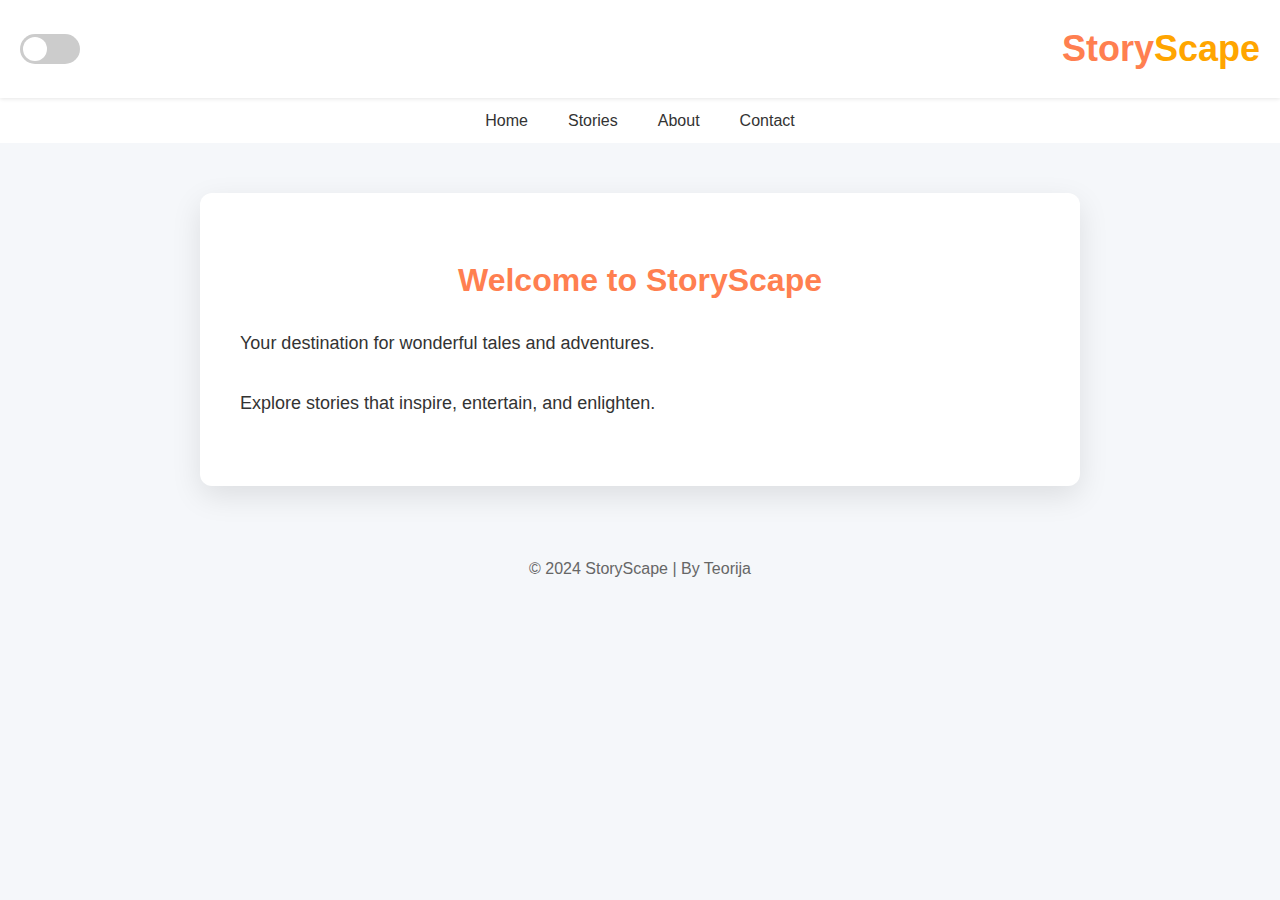
<file: index.html>
<!DOCTYPE html>
<html lang="en">

<head>
  <meta charset="UTF-8">
  <meta name="viewport" content="width=device-width, initial-scale=1.0">
  <title>StoryScape</title>
  <link rel="stylesheet" href="main.css?v=0.2">
</head>

<body>
  <header>
    <div class="header-content">
      <div class="switch">
        <input type="checkbox" id="modeSwitch">
        <label class="toggle" for="modeSwitch"></label>
      </div>
      <div class="site-name">Story<span class="emphasized">Scape</span></div>
    </div>
  </header>

  <div class="navbar">
    <a href="#home">Home</a>
    <a href="#stories">Stories</a>
    <a href="#about">About</a>
    <a href="#contact">Contact</a>
  </div>

  <!-- Home Screen Section -->
  <div id="home" class="container">
    <h1>Welcome to Story<span class="emphasized">Scape</span></h1>
    <p>Your destination for wonderful tales and adventures.</p>
    <p>Explore stories that inspire, entertain, and enlighten.</p>
  </div>

  <!-- Stories Section -->
  <div id="stories" class="container" style="display: none;">
    <h1>Our Stories</h1>
    <ul>
      <li>
        <a href="#story" class="story-link" data-file="ollieorange.html">The Story of Ollie the Orange</a>
      </li>
      <li>
        <a href="#lantern" class="story-link" data-file="lantern.html">The Lantern of Luminous Dreams</a>
      </li>
    </ul>
    <div id="story-content" style="display: none;"></div> <!-- Placeholder for imported content -->
  </div>

  <!-- About Section -->
  <div id="about" class="container" style="display: none;">
    <h1>About StoryScape</h1>
    <p>
      Welcome to StoryScape, where your imagination comes to life through
      engaging tales and stories. Our platform aims to inspire creativity and
      foster a love for storytelling.
    </p>
    <p>
      Join us as we explore the world of stories, one adventure at a time!
    </p>
  </div>

  <!-- Contact Section -->
  <div id="contact" class="container" style="display: none;">
    <h1>Contact Us</h1>
    <p>
      Have any questions or want to share your stories? Feel free to reach
      out!
    </p>
  </div>

  <footer class="footer">© 2024 StoryScape | By Teorija</footer>

  <script src="script.js"></script>
</body>

</html>
</file>
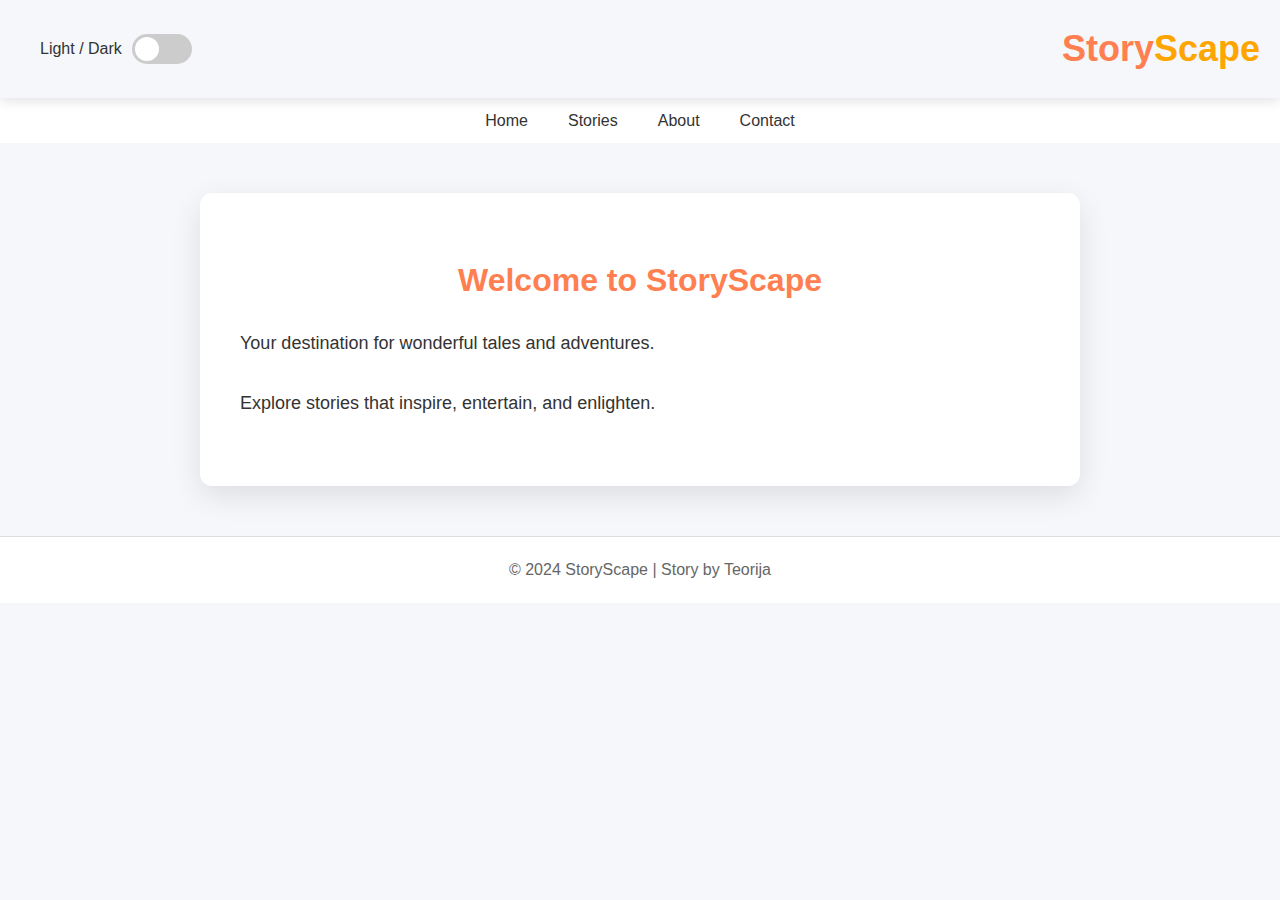
<file: babyorange.html>
<!DOCTYPE html>
<html lang="en">

<head>
    <meta charset="UTF-8">
    <meta name="viewport" content="width=device-width, initial-scale=1.0">
    <title>StoryScape</title>
    <style>
        body {
            font-family: 'Helvetica Neue', Arial, sans-serif;
            margin: 0;
            padding: 0;
            background-color: #f5f7fa;
            color: #333;
            line-height: 1.6;
            transition: background-color 0.3s, color 0.3s;
        }

        header {
            padding: 20px 0;
            text-align: center;
            box-shadow: 0 4px 10px rgba(0, 0, 0, 0.1);
            position: sticky;
            top: 0;
            z-index: 1000;
            transition: background-color 0.3s;
        }

        .header-content {
            display: flex;
            justify-content: space-between;
            align-items: center;
            padding: 0 20px;
        }

        .site-name {
            font-size: 36px;
            font-weight: bold;
            color: #ff7f50;
            transition: color 0.3s;
        }

        .site-name .emphasized {
            color: #ffa500;
        }

        .navbar {
            display: flex;
            justify-content: center;
            padding: 10px 0;
            background-color: white;
            transition: background-color 0.3s;
        }

        .navbar a {
            color: #333;
            margin: 0 20px;
            text-decoration: none;
            font-weight: 500;
            transition: color 0.3s, transform 0.2s;
        }

        .navbar a:hover {
            color: #ff7f50;
            transform: scale(1.1);
        }

        .container {
            max-width: 800px;
            margin: 50px auto;
            background-color: white;
            padding: 40px;
            box-shadow: 0 10px 30px rgba(0, 0, 0, 0.1);
            border-radius: 12px;
            animation: fadeIn 1s ease-out;
            transition: background-color 0.3s;
        }

        @keyframes fadeIn {
            from {
                opacity: 0;
                transform: translateY(20px);
            }

            to {
                opacity: 1;
                transform: translateY(0);
            }
        }

        h1,
        h2 {
            color: #ff7f50;
            text-align: center;
            font-weight: 700;
        }

        p {
            font-size: 18px;
            margin-bottom: 1.5em;
            line-height: 1.8;
        }

        .character {
            font-weight: bold;
        }

        h2 {
            margin-top: 40px;
            text-align: left;
            font-size: 24px;
            padding-bottom: 10px;
            border-bottom: 2px solid #ff7f50;
        }

        .footer {
            text-align: center;
            margin-top: 30px;
            font-size: 16px;
            color: #666;
            padding: 20px 0;
            border-top: 1px solid #ddd;
            background-color: white;
            transition: background-color 0.3s;
        }

        img {
            display: block;
            max-width: 85%;
            margin: 20px auto;
            border-radius: 10px;
            box-shadow: 0 5px 15px rgba(0, 0, 0, 0.1);
        }

        .caption {
            text-align: center;
            font-size: 14px;
            color: #555;
            margin-top: -10px;
            margin-bottom: 20px;
        }

        /* Dark mode styles */
        body.dark {
            background-color: #333;
            color: #f5f7fa;
            /* Light text */
        }

        header.dark {
            background-color: #444;
        }

        .navbar.dark {
            background-color: #444;
        }

        .navbar.dark a {
            color: #f5f7fa;
            /* Light text for navbar links */
        }

        .container.dark {
            background-color: #444 !important;
            color: #f5f7fa;
            /* Light text for container */
        }

        .footer.dark {
            background-color: #444;
        }

        .switch-label {
            margin-right: 10px;
            color: #333;
            font-weight: 500;
            /* Slightly bold */
            transition: color 0.3s;
        }

        body.dark .switch-label {
            color: #f5f7fa;
            /* Light text for switch label */
        }

        /* Switch styles */
        .switch {
            display: flex;
            align-items: center;
            margin-left: 20px;
        }

        .switch input {
            display: none;
        }

        .toggle {
            cursor: pointer;
            width: 60px;
            height: 30px;
            background-color: #ccc;
            border-radius: 15px;
            position: relative;
            transition: background-color 0.3s;
        }

        .toggle:before {
            content: '';
            position: absolute;
            top: 3px;
            left: 3px;
            width: 24px;
            height: 24px;
            background-color: white;
            border-radius: 50%;
            transition: transform 0.3s;
        }

        input:checked+.toggle {
            background-color: #ffa500;
        }

        input:checked+.toggle:before {
            transform: translateX(30px);
        }

        /* Updated styles for stories section */
        ul {
            list-style-type: none;
            /* Remove bullet points */
            padding: 0;
        }

        li {
            margin: 15px 0;
            /* Space between story items */
        }

        .story-link {
            text-decoration: none;
            /* Remove underline */
            color: #ffa500;
            /* Same color as Scape */
            font-weight: bold;
            /* Bold text */
            font-size: 20px;
            /* Larger font size */
            transition: color 0.3s, transform 0.2s;
            /* Transition effects */
        }

        .story-link:hover {
            color: #ff7f50;
            /* Lighter shade on hover */
            transform: scale(1.05);
            /* Slightly scale up */
        }
    </style>
</head>

<body>

    <header>
        <div class="header-content">
            <div class="switch">
                <label class="switch-label" for="modeSwitch">Light / Dark</label>
                <input type="checkbox" id="modeSwitch">
                <label class="toggle" for="modeSwitch"></label>
            </div>
            <div class="site-name">Story<span class="emphasized">Scape</span></div>
        </div>
    </header>

    <div class="navbar">
        <a href="#home">Home</a>
        <a href="#stories">Stories</a>
        <a href="#about">About</a>
        <a href="#contact">Contact</a>
    </div>

    <!-- Home Screen Section -->
    <div id="home" class="container">
        <h1>Welcome to Story<span class="emphasized">Scape</span></h1>
        <p>Your destination for wonderful tales and adventures.</p>
        <p>Explore stories that inspire, entertain, and enlighten.</p>
    </div>

    <!-- Stories Section -->
    <div id="stories" class="container" style="display: none;">
        <h1>Our Stories</h1>
        <ul>
            <li><a href="#story" class="story-link">The Story of Ollie the Orange</a></li>
            <!-- Add more stories here -->
        </ul>
    </div>

    <!-- About Section -->
    <div id="about" class="container" style="display: none;">
        <h1>About StoryScape</h1>
        <p>Welcome to StoryScape, where your imagination comes to life through engaging tales and stories. Our platform
            aims to inspire creativity and foster a love for storytelling.</p>
        <p>Join us as we explore the world of stories, one adventure at a time!</p>
    </div>

    <!-- Story Section -->
    <div id="story" class="container" style="display: none;">
        <h1>The Story of Ollie the Orange</h1>
        <p>Once upon a time, in a sunny orchard, there lived a young orange named Ollie. Ollie was full of dreams and
            aspirations. He wanted to grow up to be the juiciest orange in the orchard. He watched as other oranges were
            picked and taken away, but he knew he had a long way to go before he could be picked. But he was happy
            hanging on his branch, soaking in the sun and listening to the other fruits chatter.</p>

        <p>One day, as Ollie enjoyed his sunny spot, a strong wind began to blow. “Oh no!” he exclaimed as the branches
            swayed back and forth. The world around him became a whirlwind of colors and sounds. Ollie felt a bit
            scared, but he didn’t want to fall; he wanted to grow big and juicy!</p>

        <p>Just as Ollie clung tighter to his branch, he noticed a shadow passing overhead. It was <span
                class="character">DALL·E</span>, a clever and adventurous bee who loved helping others. DALL·E had been
            gathering nectar from flowers when he noticed Ollie in trouble. Without hesitating, he zoomed over to the
            tree.</p>

        <p>“Hold on, Ollie! I’ve got an idea!” DALL·E shouted, circling around the tree. He quickly flew over to a
            nearby spider, a friendly garden helper named Spinella. “Spinella, we need your web! Can you help?” DALL·E
            explained the situation in a flash.</p>

        <p>Spinella agreed and started weaving a strong, sticky web between the branches, creating a net under Ollie.
            With DALL·E’s guidance, the web was secured just in time, right before Ollie could fall. The net caught him
            gently, saving him from hitting the hard ground.</p>

        <p>Ollie sighed in relief. “Thank you, DALL·E! You and Spinella saved me!”</p>

        <p>DALL·E buzzed happily. “That’s what friends are for, Ollie! Now you can hang here safely until you're truly
            ready to be picked.”</p>

        <h2>The Men with Axes</h2>

        <p>But just when everything seemed calm, Ollie heard a new noise. Heavy footsteps. Two men appeared at the edge
            of the orchard, carrying large axes over their shoulders.</p>

        <p>“I think this tree has lived long enough,” one of them grumbled. “It doesn’t bear as much fruit as it used
            to. Time to chop it down.”</p>

        <p>Ollie’s heart raced. "They want to cut down my tree!" he whispered, trembling. He wasn’t ready to leave
            yet—there was still so much more time he needed to ripen fully! DALL·E heard the voices too, and he zipped
            up to Ollie’s side.</p>

        <p>“Don’t worry, Ollie, I’ll think of something,” DALL·E said determinedly. The bee then flew down and buzzed
            around the two men, darting close to their faces to distract them. The men swatted at DALL·E, annoyed.</p>

        <img src="men_axes.webp" alt="Men with axes">
        <div class="caption">Men with axes coming to cut down the tree</div>

        <p>But DALL·E wasn’t alone. Spinella crawled quickly along her web, silently summoning the other insects and
            creatures of the orchard. Soon, a whole army of bees, butterflies, and even ants were working together to
            protect the tree.</p>

        <p>Just as the men raised their axes, the ground beneath them began to tremble. Out of nowhere, a family of
            moles popped up, causing the men to stumble. With bees buzzing in their ears and the ground shifting under
            their feet, the men got spooked.</p>

        <p>“This tree’s too much trouble!” one of the men finally shouted. “Let’s leave it for now!”</p>

        <p>And just like that, they dropped their axes and hurried away.</p>

        <p>Ollie sighed in relief once more. “Thank you, DALL·E! You and all the others saved the tree!”</p>

        <p>DALL·E buzzed proudly, hovering next to Ollie. “The orchard is full of life, Ollie. And we protect each
            other!”</p>

        <p>Ollie realized then that even the smallest creatures could make a big difference. With his new friends, the
            tree was safe, and Ollie could continue to grow.</p>

        <p><strong>The End.</strong></p>
    </div>

    <div class="footer">© 2024 Story<span class="emphasized">Scape</span> | Story by Teorija</div>

    <script>
        const modeSwitch = document.getElementById('modeSwitch');
        const body = document.body;
        const container = document.querySelector('.container');
        const footer = document.querySelector('.footer');
        const header = document.querySelector('header');
        const navbar = document.querySelector('.navbar');
        const siteName = document.querySelector('.site-name');
        const storiesSection = document.getElementById('stories');
        const aboutSection = document.getElementById('about');
        const storySection = document.getElementById('story');

        modeSwitch.addEventListener('change', () => {
            body.classList.toggle('dark');
            container.classList.toggle('dark');
            footer.classList.toggle('dark');
            header.classList.toggle('dark');
            navbar.classList.toggle('dark');
            siteName.classList.toggle('dark');
            storiesSection.classList.toggle('dark'); // Ensure stories section toggles
            aboutSection.classList.toggle('dark'); // Ensure about section toggles
            storySection.classList.toggle('dark');
        });

        const homeLink = document.querySelector('a[href="#home"]');
        const storiesLink = document.querySelector('a[href="#stories"]');
        const aboutLink = document.querySelector('a[href="#about"]');


        homeLink.addEventListener('click', () => {
            storySection.style.display = 'none'; // Hide story section
            storiesSection.style.display = 'none'; // Hide stories section
            aboutSection.style.display = 'none'; // Hide about section
            document.getElementById('home').style.display = 'block'; // Show home section
        });

        storiesLink.addEventListener('click', () => {
            storySection.style.display = 'none'; // Hide story section
            document.getElementById('home').style.display = 'none'; // Hide home section
            aboutSection.style.display = 'none'; // Hide about section
            storiesSection.style.display = 'block'; // Show stories section
        });

        aboutLink.addEventListener('click', () => {
            storySection.style.display = 'none'; // Hide story section
            storiesSection.style.display = 'none'; // Hide stories section
            document.getElementById('home').style.display = 'none'; // Hide home section
            aboutSection.style.display = 'block'; // Show about section
        });

        const storyLinks = document.querySelectorAll('.story-link');
        storyLinks.forEach(link => {
            link.addEventListener('click', (e) => {
                e.preventDefault(); // Prevent default anchor behavior
                storySection.style.display = 'block'; // Show story section
                document.getElementById('home').style.display = 'none'; // Hide home section
                storiesSection.style.display = 'none'; // Hide stories section
                aboutSection.style.display = 'none'; // Hide about section
            });
        });
    </script>
</body>

</html>
</file>
<file: main.css>
body {
    font-family: "Helvetica Neue", Arial, sans-serif;
    margin: 0;
    padding: 0;
    background-color: #f5f7fa;
    color: #333;
    line-height: 1.6;
    transition: background-color 0.3s, color 0.3s;
}

header {
    padding: 20px 0;
    text-align: center;
    box-shadow: 0 1px 4px rgba(0, 0, 0, 0.1);
    position: sticky;
    top: 0;
    z-index: 1000;
    transition: background-color 0.3s;
    background-color: white;
}

.header-content {
    display: flex;
    justify-content: space-between;
    align-items: center;
    padding: 0 20px;
}

.site-name {
    font-size: 36px;
    font-weight: bold;
    color: #ff7f50;
    transition: color 0.3s;
}

.site-name .emphasized {
    color: #ffa500;
}

.navbar {
    display: flex;
    justify-content: center;
    padding: 10px 0;
    background-color: white;
    transition: background-color 0.3s;
}

.navbar a {
    color: #333;
    margin: 0 20px;
    text-decoration: none;
    font-weight: 500;
    transition: color 0.3s, transform 0.2s;
}

.navbar a:hover {
    color: #ff7f50;
    transform: scale(1.1);
}

.container {
    max-width: 800px;
    margin: 50px auto;
    background-color: white;
    padding: 40px;
    box-shadow: 0 10px 30px rgba(0, 0, 0, 0.1);
    border-radius: 12px;
    animation: fadeIn 1s ease-out;
    transition: background-color 0.3s;
}

@keyframes fadeIn {
    from {
        opacity: 0;
        transform: translateY(20px);
    }

    to {
        opacity: 1;
        transform: translateY(0);
    }
}

h1,
h2 {
    color: #ff7f50;
    text-align: center;
    font-weight: 700;
}

p {
    font-size: 18px;
    margin-bottom: 1.5em;
    line-height: 1.8;
}

.character {
    font-weight: bold;
}

h2 {
    margin-top: 40px;
    text-align: left;
    font-size: 24px;
    padding-bottom: 10px;
    border-bottom: 2px solid #ff7f50;
}

.footer {
    text-align: center;
    margin-top: 30px;
    font-size: 16px;
    color: #666;
    padding: 20px 0;
    transition: background-color 0.3s;
}

img {
    display: block;
    max-width: 85%;
    margin: 20px auto;
    border-radius: 10px;
    box-shadow: 0 5px 15px rgba(0, 0, 0, 0.1);
}

.caption {
    text-align: center;
    font-size: 14px;
    color: #555;
    margin-top: -10px;
    margin-bottom: 20px;
}

/* Dark mode styles */
body.dark {
    background-color: #333;
    color: #f5f7fa;
}

header.dark {
    background-color: #444;
}

.navbar.dark {
    background-color: #444;
}

.navbar.dark a {
    color: #f5f7fa;
}

.container.dark {
    background-color: #444 !important;
    color: #f5f7fa;
}

h1.dark,
h2.dark {
    color: #ffa500;
}



/* New styles for story content */
#story-content {
    background-color: white;
    /* Light mode background */
    color: #333;
    /* Light mode text color */
    padding: 20px;
    /* Padding for better readability */
    transition: background-color 0.3s, color 0.3s;
}

/* Dark mode styles for story content */
body.dark #story-content {
    background-color: #444;
    /* Dark background */
    color: #f5f7fa;
    /* Light text color */
}

.switch-label {
    margin-right: 10px;
    color: #333;
    font-weight: 500;
    transition: color 0.3s;
}

body.dark .switch-label {
    color: #f5f7fa;
}

/* Switch styles */
.switch {
    display: flex;
    align-items: center;
}

.switch input {
    display: none;
}

.toggle {
    cursor: pointer;
    width: 60px;
    height: 30px;
    background-color: #ccc;
    border-radius: 15px;
    position: relative;
    transition: background-color 0.3s;
}

.toggle:before {
    content: "";
    position: absolute;
    top: 3px;
    left: 3px;
    width: 24px;
    height: 24px;
    background-color: white;
    border-radius: 50%;
    transition: transform 0.3s;
}

input:checked+.toggle {
    background-color: #ffa500;
}

input:checked+.toggle:before {
    transform: translateX(30px);
}

/* Updated styles for stories section */
ul {
    list-style-type: none;
    padding: 0;
}

li {
    margin: 15px 0;
}

.story-link {
    text-decoration: none;
    color: #ffa500;
    font-weight: bold;
    font-size: 20px;
    transition: color 0.3s, transform 0.2s;
}

.story-link:hover {
    color: #ff7f50;
    transform: scale(1.05);
}

.story-link.dark {
    color: #ffa500;
}
</file>
